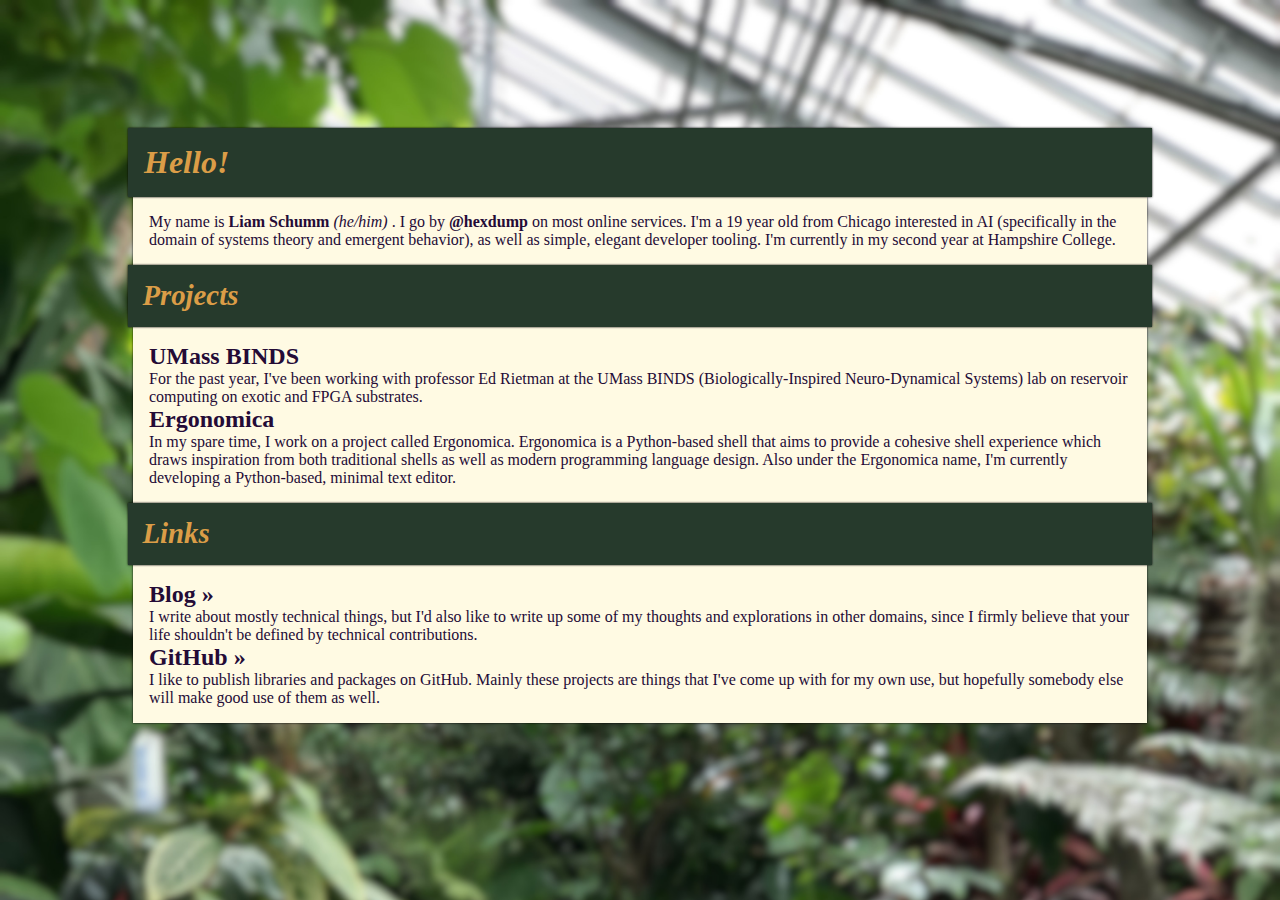
<file: index.html>
<!DOCTYPE html>
<html>
 <head>
  <style>
   * {
  margin: 0;
  padding: 0;
}
html {
margin: 0;
padding: 0;
height: 0;
background-image: url("background-blurred.jpg");
background-size: cover;
}
head {
margin: 0;
padding: 0;
height: 0;
}
body {
color: #fffae3;
padding: 0;
margin: 10%;
}
h1, h2 {
font-style: italic;
background-color: #263a2c;
color: #db9d47;
padding: 0.5em;
position: relative;
margin: 0;
box-shadow: 0px 0px 2px black;
}
h2 {
font-size: 1.8em;
}
h3 {
display: block;
font-size: 1.5em;
}
div {
background-color: #fffae3;
color: #240b36;
padding: 1em;
margin-left: 5px;
margin-right: 5px;
box-shadow: 0px 0px 2px black;
}
a {
text-decoration: none;
color: inherit;
}
a:hover {
color: #6c9a8b;
}
a:after{
content: " »";
}
a:hover:after {
position: relative;
left: 5px;
}
  </style>
 </head>
 <body>
  <h1>
   Hello!
  </h1>
  <p>
  </p>
  <div>
   My name is
   <strong>
    Liam Schumm
   </strong>
   <em>
    (he/him)
   </em>
   . I go by
   <strong>
    @hexdump
   </strong>
   on most online services. I'm a 19 year old from Chicago interested in AI (specifically in the domain of systems theory and emergent behavior), as well as simple, elegant developer tooling. I'm currently in my second year at Hampshire College.
  </div>
  <p>
  </p>
  <h2>
   Projects
  </h2>
  <div>
   <h3>
    UMass BINDS
   </h3>
   <p>
    For the past year, I've been working with professor Ed Rietman at the UMass BINDS (Biologically-Inspired Neuro-Dynamical Systems) lab on reservoir computing on exotic and FPGA substrates.
   </p>
   <h3>
    Ergonomica
   </h3>
   <p>
    In my spare time, I work on a project called Ergonomica. Ergonomica is a Python-based shell that aims to provide a cohesive shell experience which draws inspiration from both traditional shells as well as modern programming language design. Also under the Ergonomica name, I'm currently developing a Python-based, minimal text editor.
   </p>
   <h3>
   </h3>
  </div>
  <h2>
   Links
  </h2>
  <div>
   <h3>
    <a href="https://blog.hexdump.site">
     Blog
    </a>
   </h3>
   <p>
    I write about mostly technical things, but I'd also like to write up some of my thoughts and explorations in other domains, since I firmly believe that your life shouldn't be defined by technical contributions.
   </p>
   <h3>
    <a href="https://github.com/hexdump">
     GitHub
    </a>
   </h3>
   <p>
    I like to publish libraries and packages on GitHub. Mainly these projects are things that I've come up with for my own use, but hopefully somebody else will make good use of them as well.
   </p>
  </div>
 </body>
</html>
</file>
